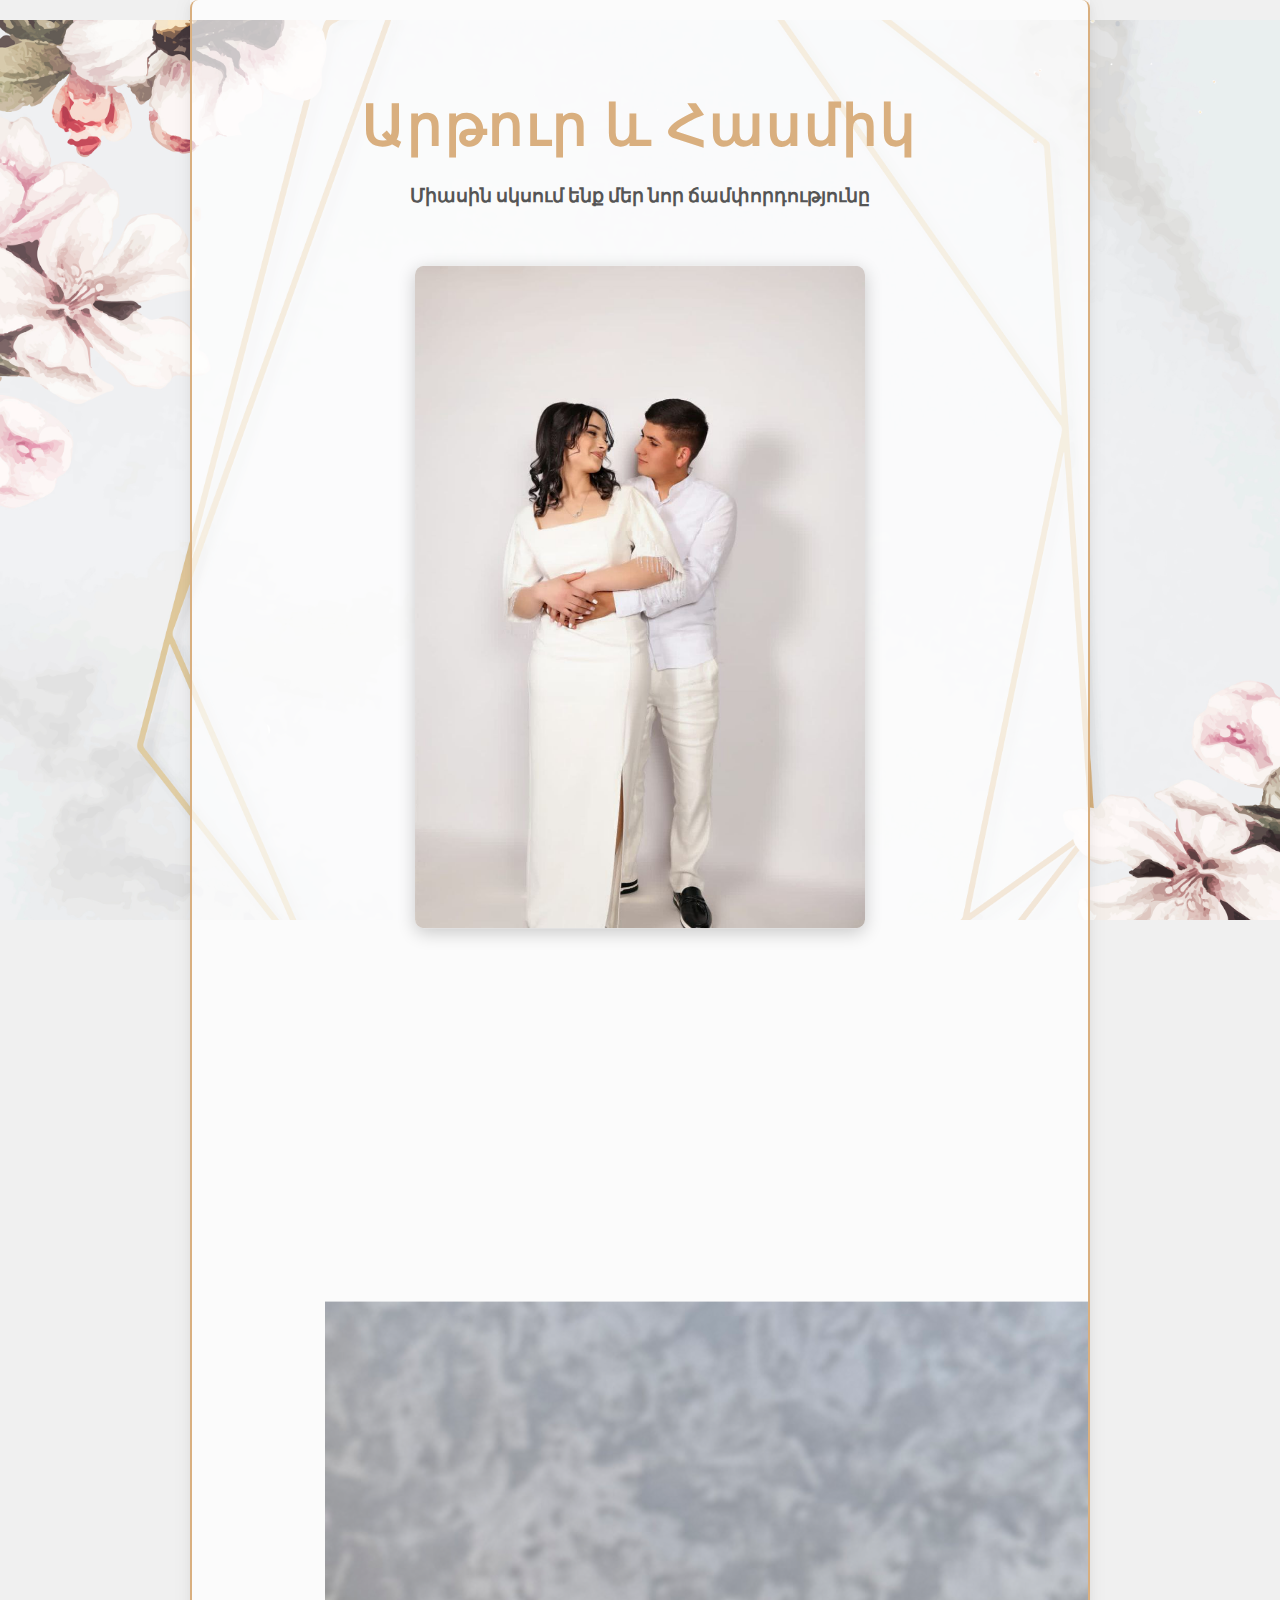
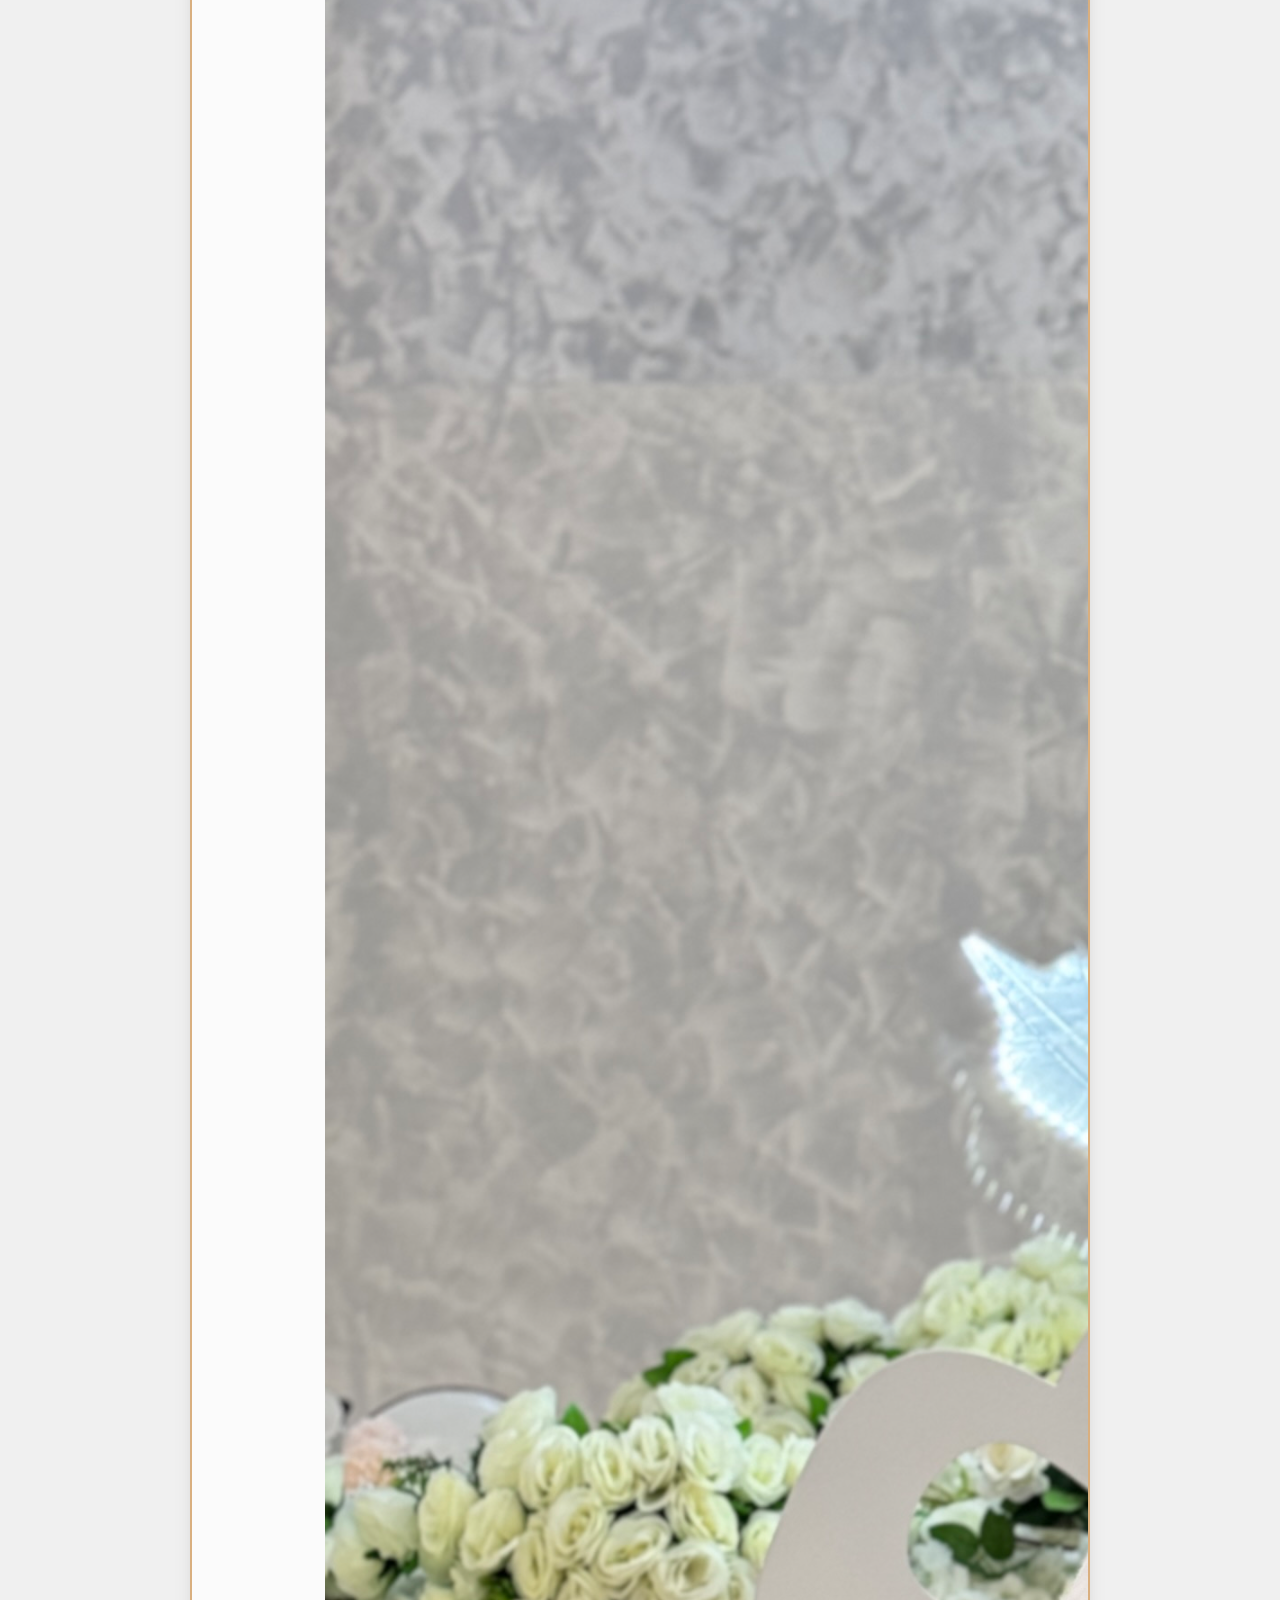
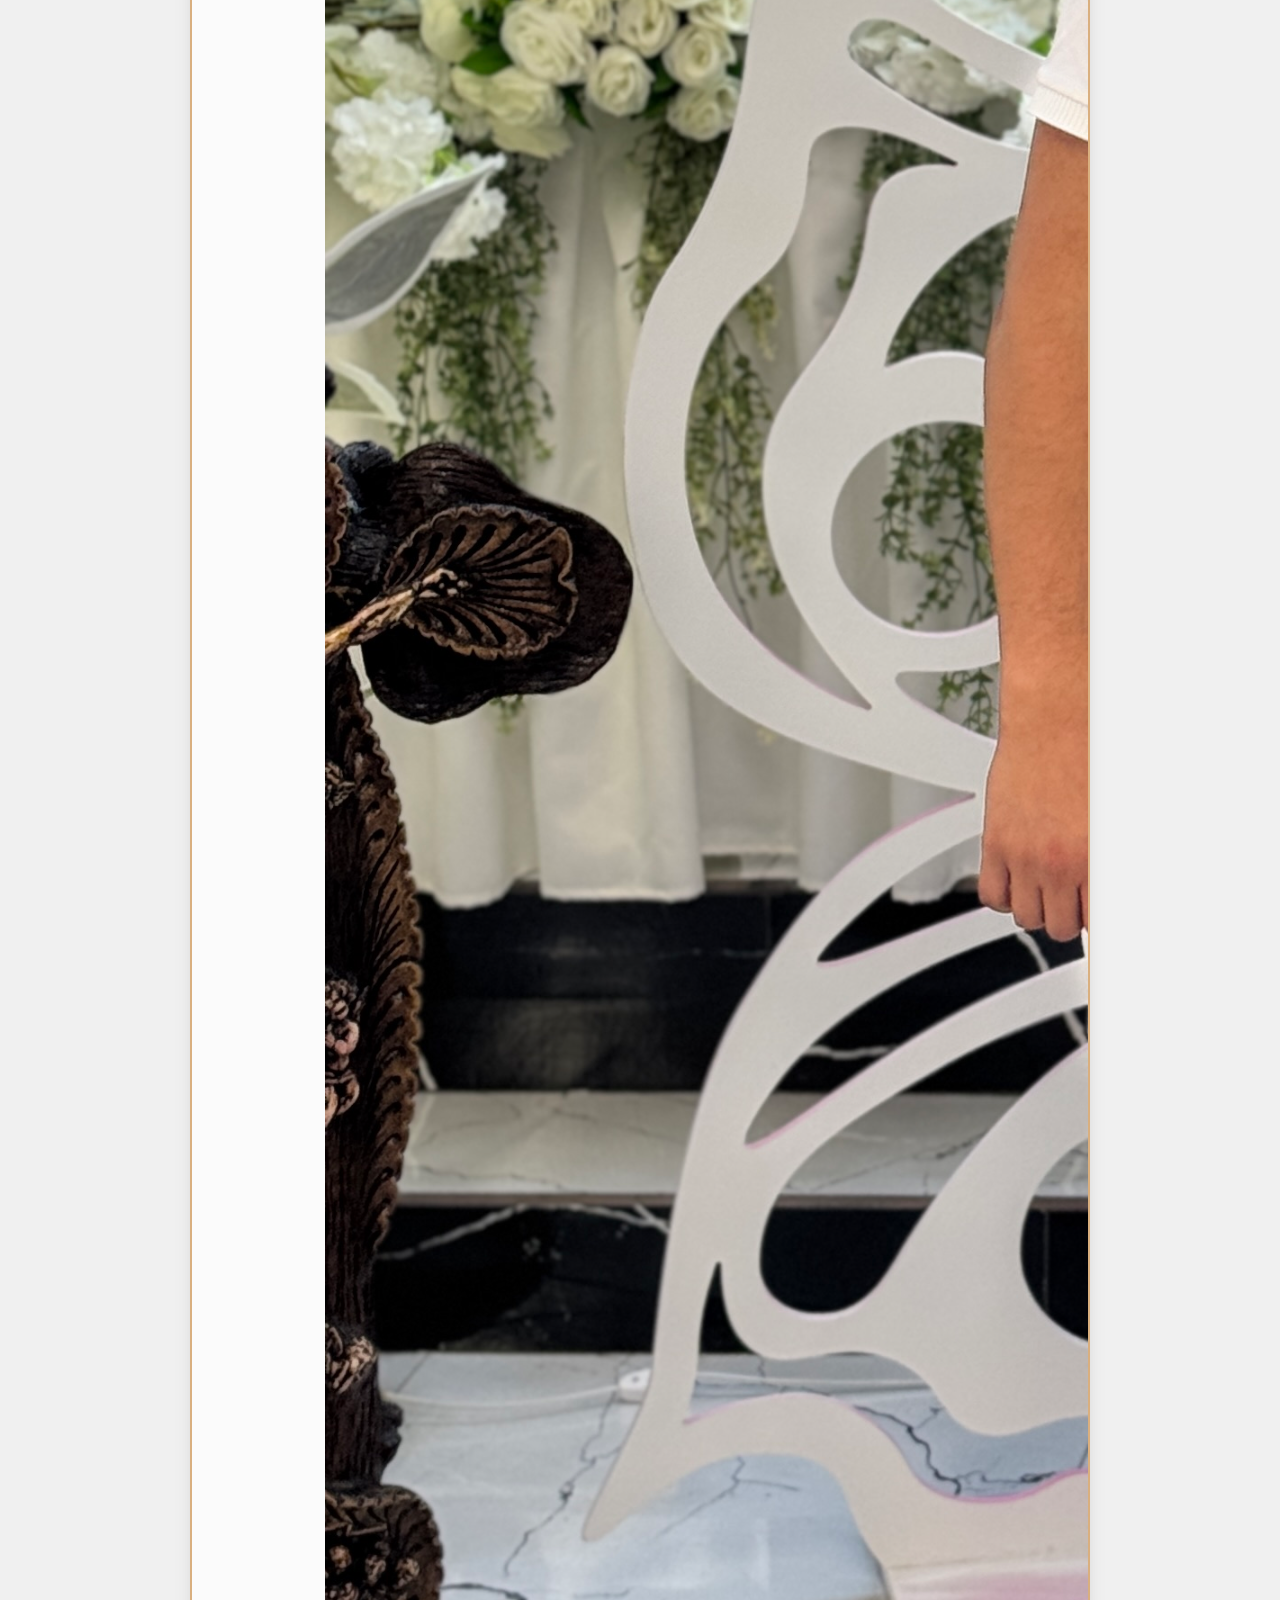
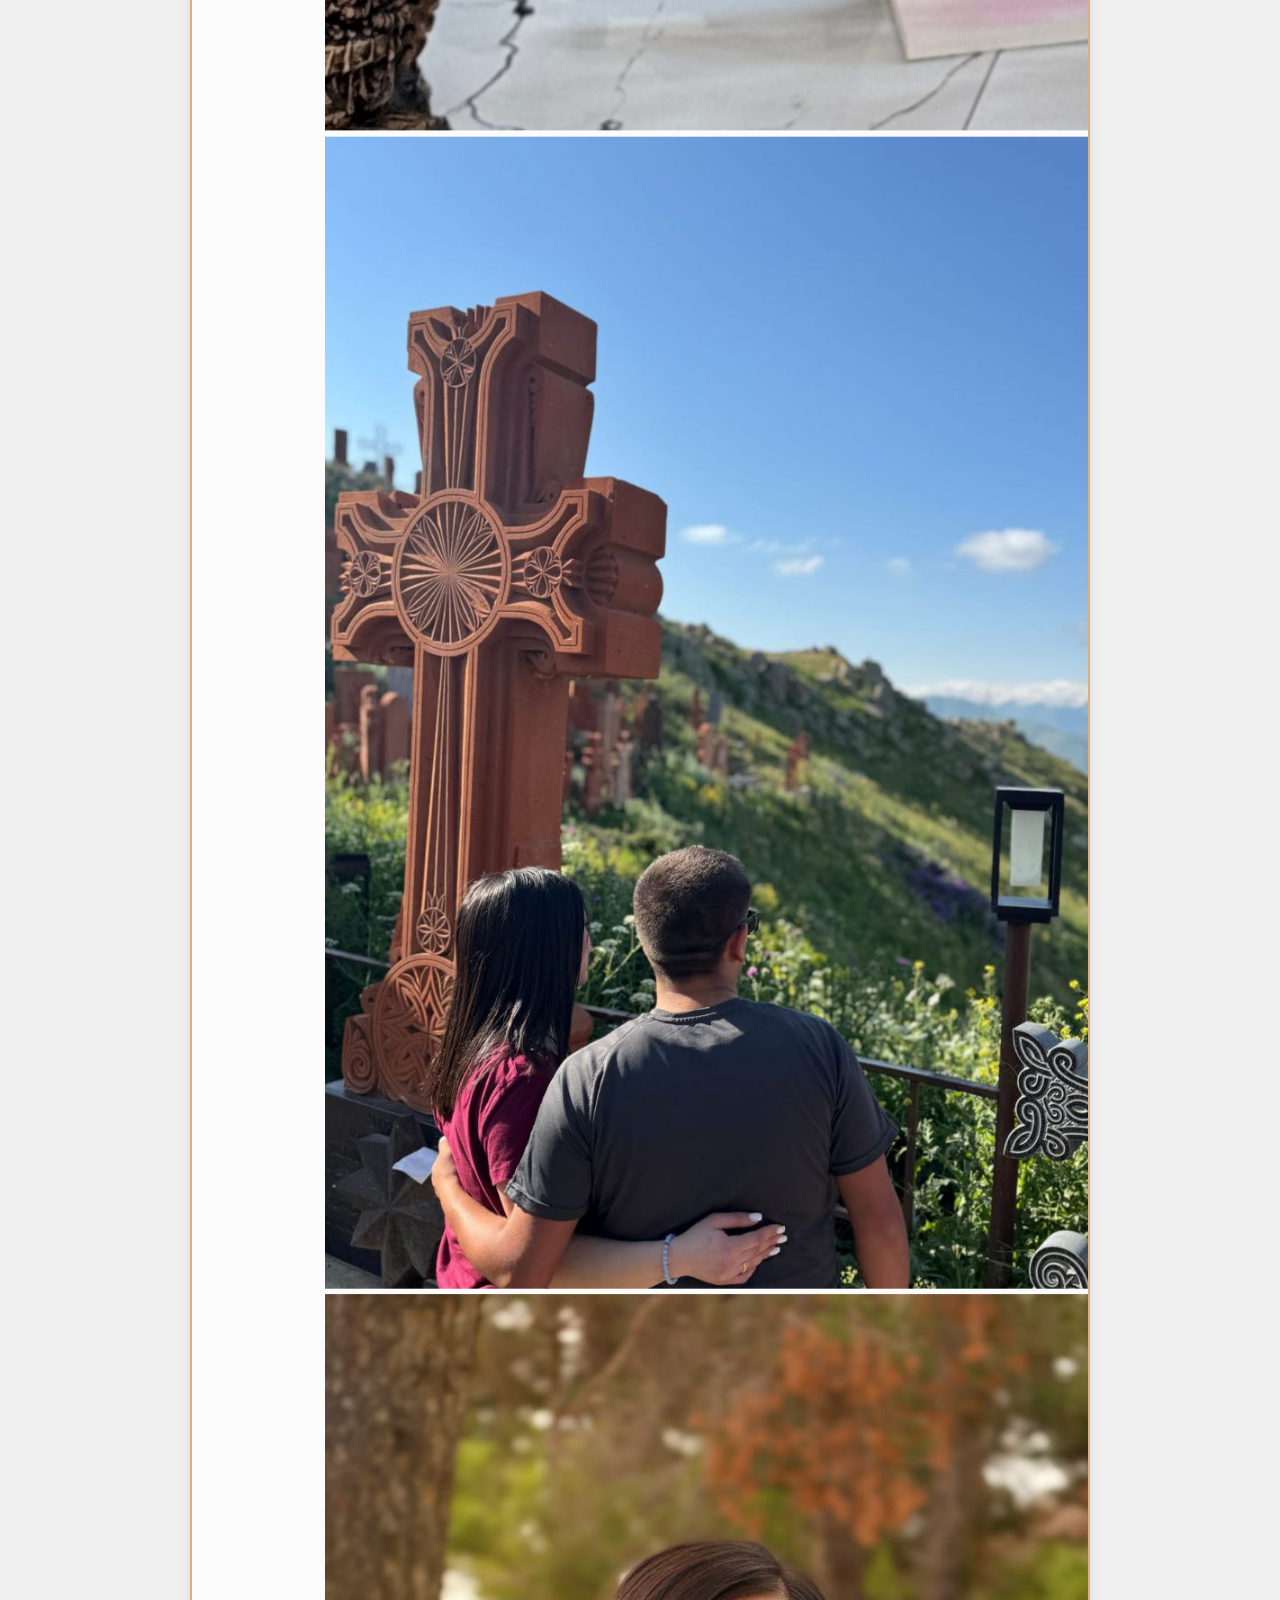
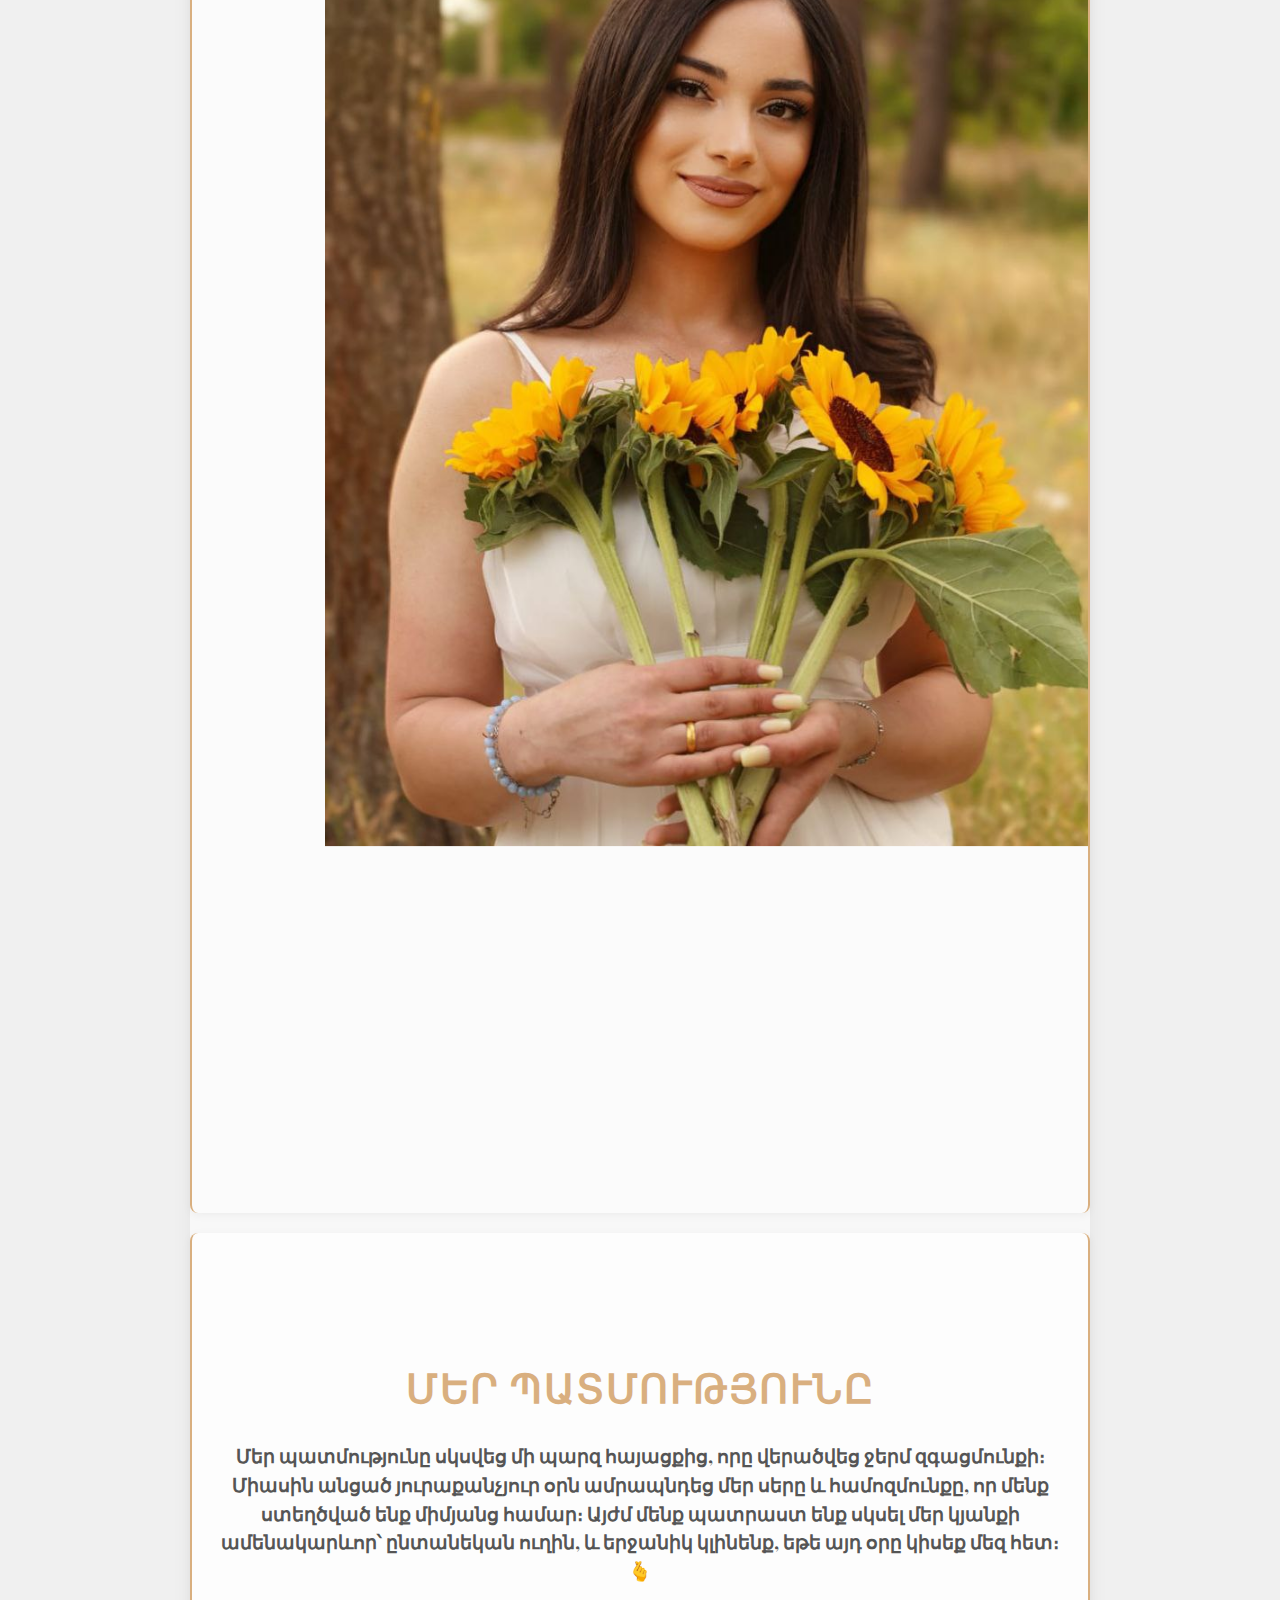
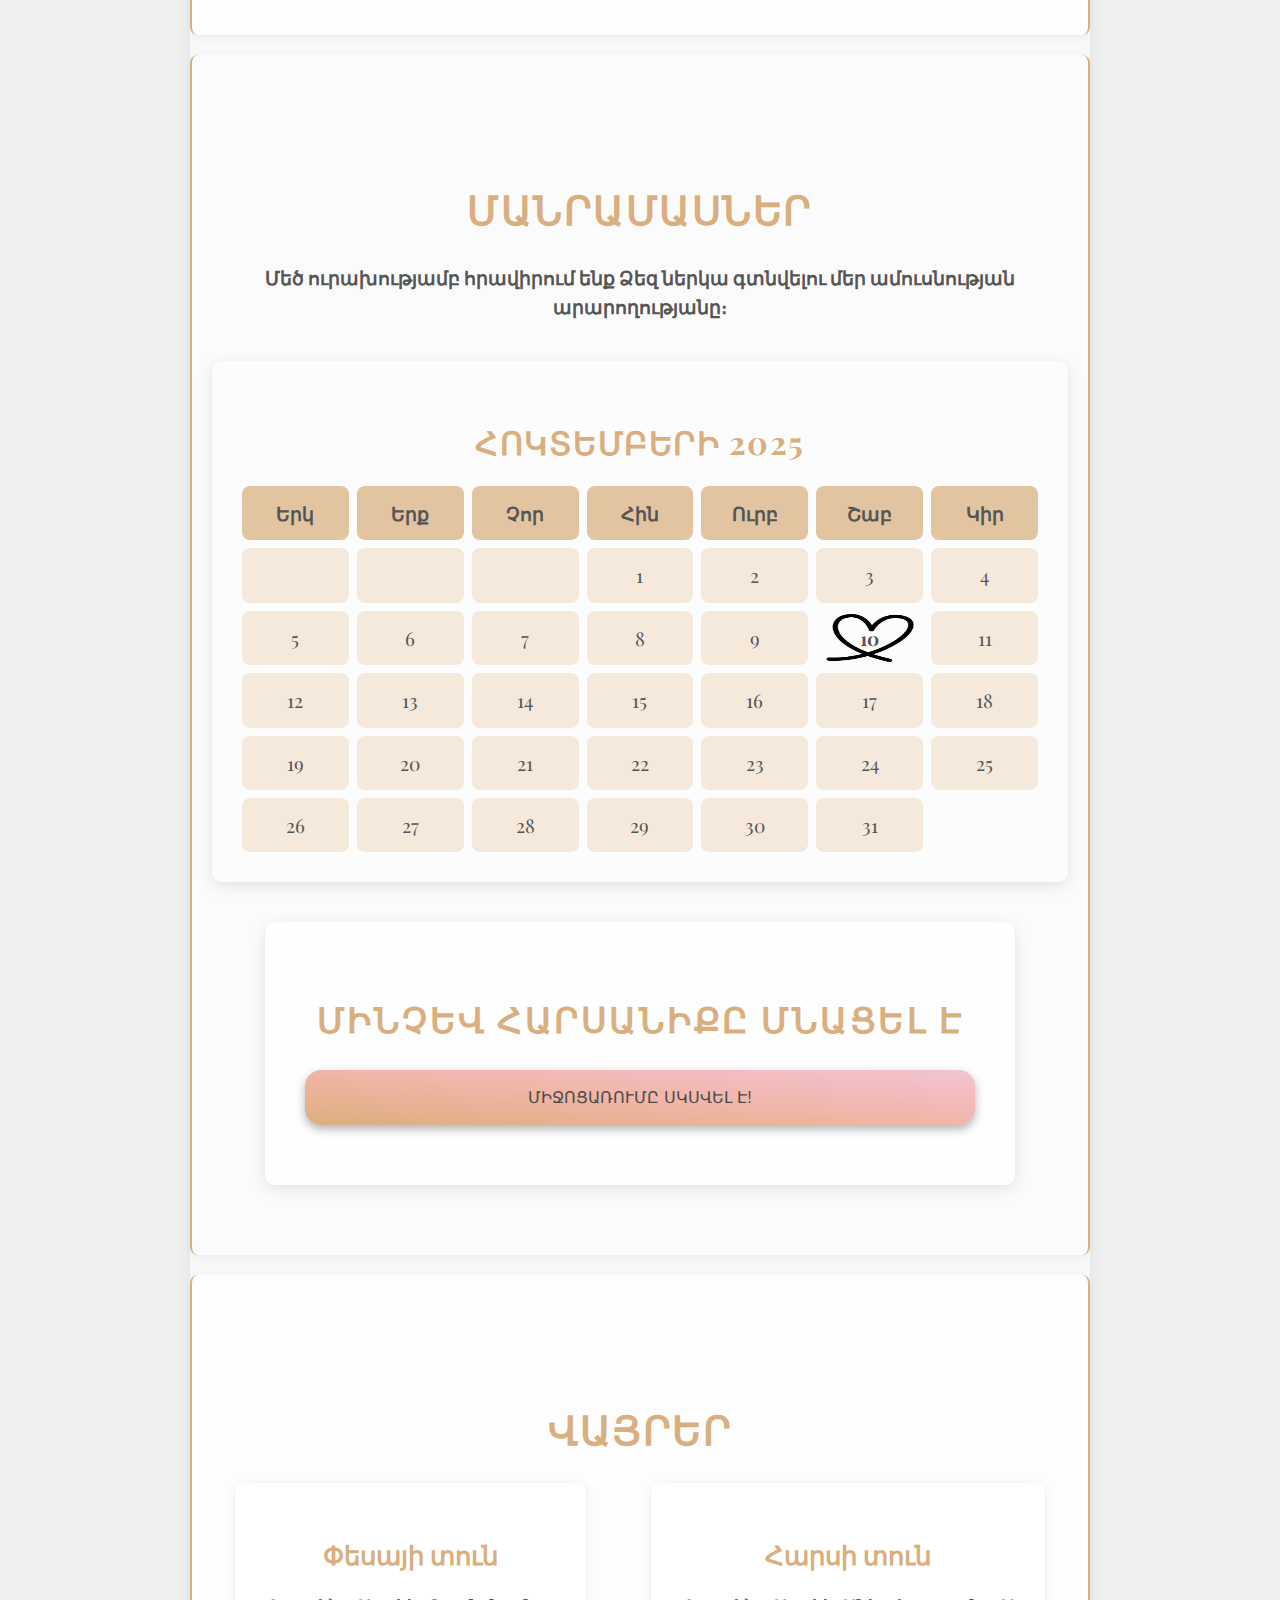
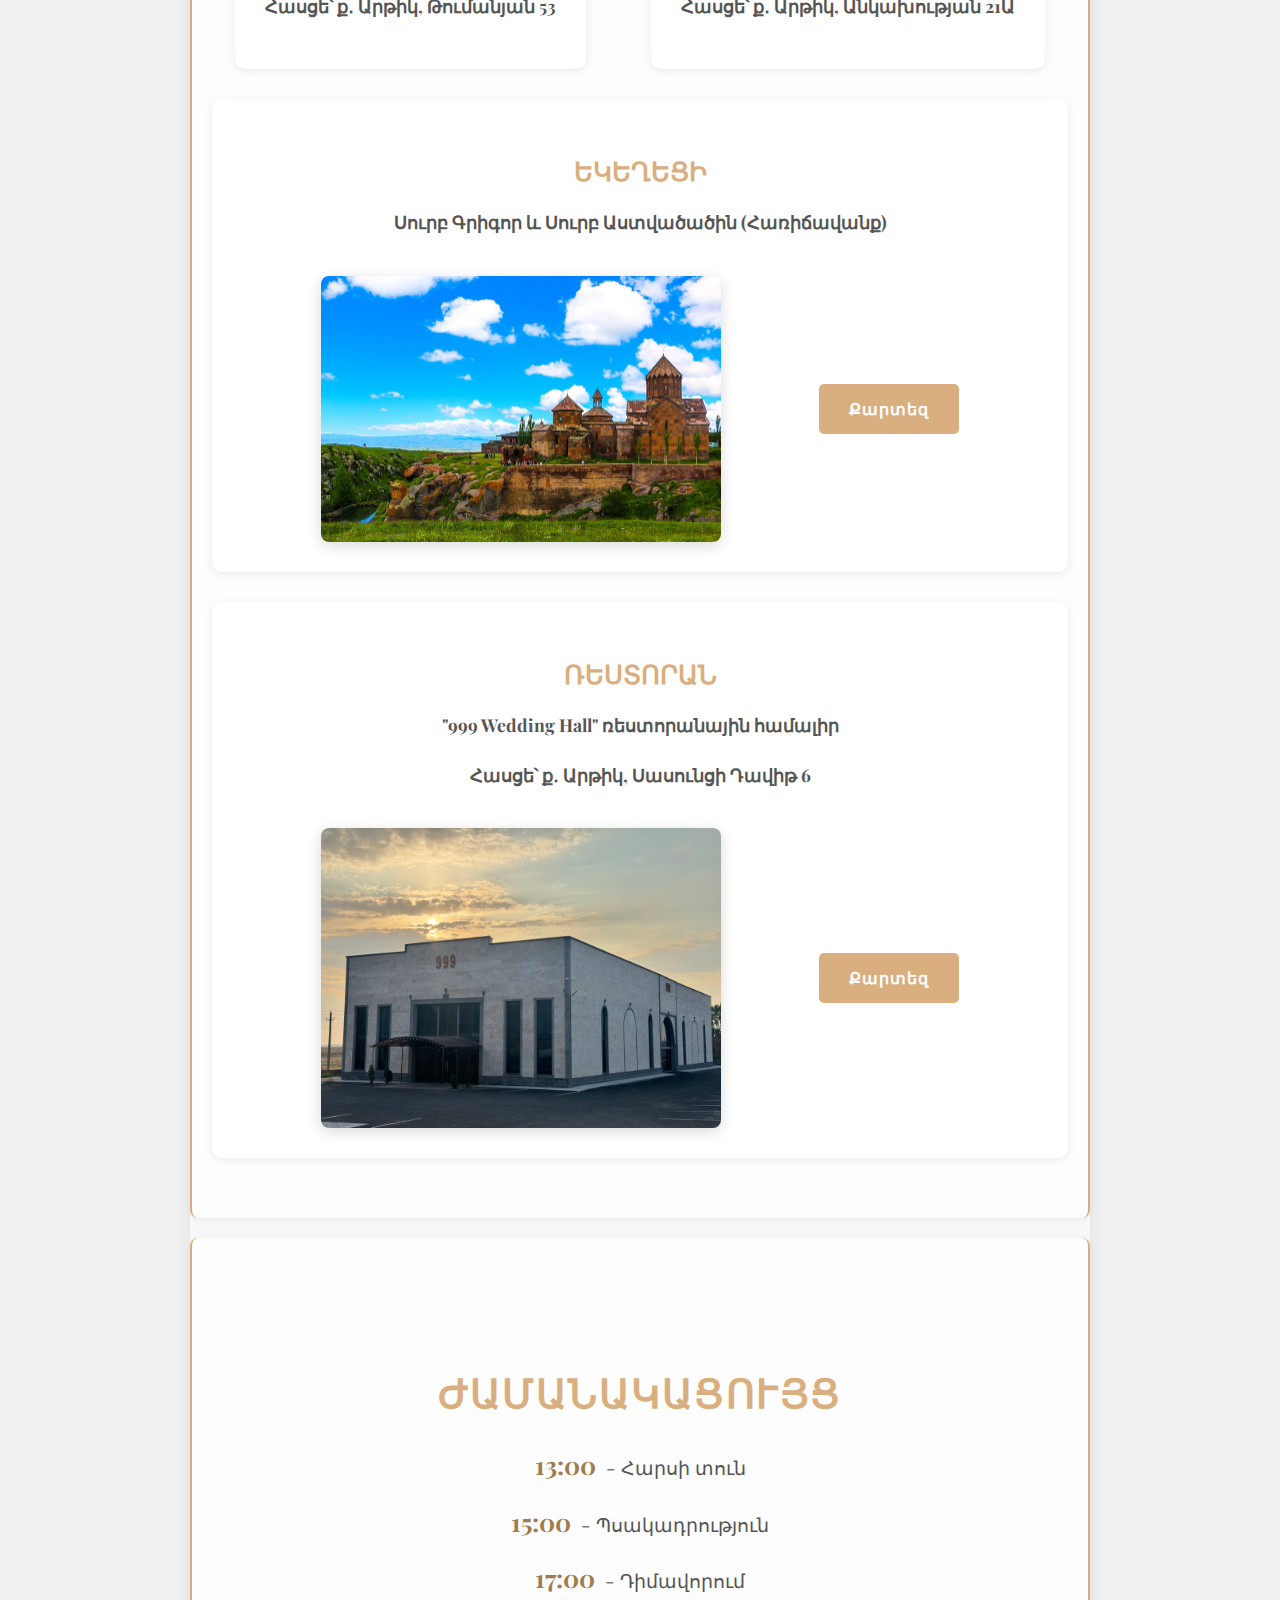
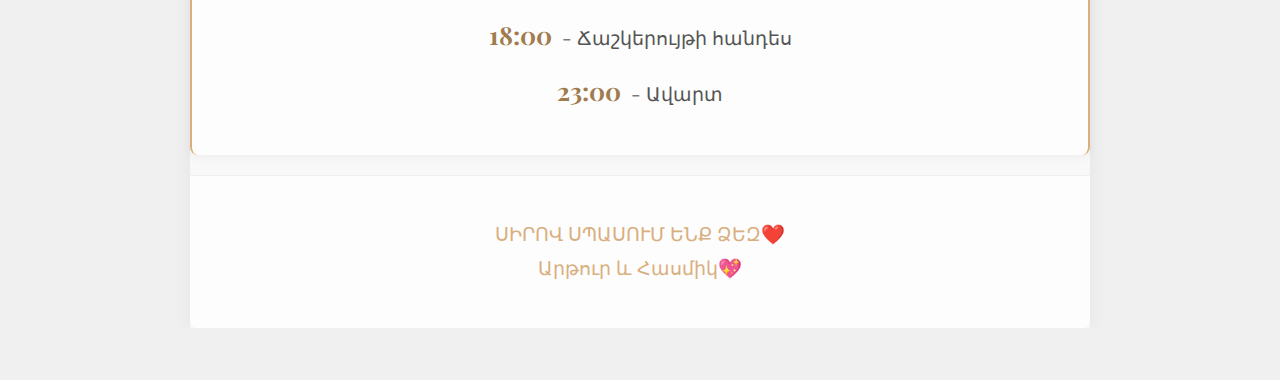
<file: index1.html>
<!DOCTYPE html>
<html lang="hy">
<head>
    <meta charset="UTF-8">
    <meta name="viewport" content="width=device-width, initial-scale=1.0">
    <title>Հարսանեկան Հրավիրատոմս - Արթուր և Հասմիկ</title>
    <link rel="stylesheet" href="./style.css">
    <link href="https://fonts.googleapis.com/css2?family=Playfair+Display:wght@400;700&display=swap" rel="stylesheet">
</head>
<body>
    <div class="container">
        <section id="hero" class="fade-in">
            <div class="hero-content">
                <h1 class="animate-text">Արթուր և Հասմիկ</h1>
                <h4 class="animate-text">Միասին սկսում ենք մեր նոր ճամփորդությունը</h4>
                <img src="images/photo_2025-07-30_23-40-53.jpg" alt="Հարս և Փեսա" class="hero-image animate-zoom">
            
                <div class="mini-images animate-zoom">
                    <img src="images/Nshandreq.JPG" alt="լուսանկար 1">
                    <img src="images/Surb_Hovhannes.jpg" alt="լուսանկար 2">
                    <img src="images/Haso_photo.jpg" alt="լուսանկար 3">
                </div>
            </div>
        </section>

        <section id="about_me" class="slide-up">
            <h2 class="animate-text">Մեր պատմությունը</h2>
            <h4 class="animate-text">Մեր պատմությունը սկսվեց մի պարզ հայացքից, որը վերածվեց ջերմ զգացմունքի։ Միասին անցած յուրաքանչյուր օրն ամրապնդեց մեր սերը և համոզմունքը, որ մենք ստեղծված ենք միմյանց համար։ Այժմ մենք պատրաստ ենք սկսել մեր կյանքի ամենակարևոր՝ ընտանեկան ուղին, և երջանիկ կլինենք, եթե այդ օրը կիսեք մեզ հետ։🫰</h4>
        </section>

        <section id="details" class="slide-up">
            <h2 class="animate-text">ՄԱՆՐԱՄԱՍՆԵՐ</h2>
            <h4 class="animate-text">Մեծ ուրախությամբ հրավիրում ենք Ձեզ ներկա գտնվելու մեր ամուսնության արարողությանը։</h4>

            <div class="calendar animate-fade-in-up">
                <h3>հոկտեմբերի 2025</h3>
                <div class="days">
                    <span>Երկ</span><span>Երք</span><span>Չոր</span><span>Հին</span><span>Ուրբ</span><span>Շաբ</span><span>Կիր</span>
                    <span></span><span></span><span></span><span>1</span><span>2</span><span>3</span><span>4</span>
                    <span>5</span><span>6</span><span>7</span><span>8</span><span>9</span>
                    <span class="highlight-date">10</span>
                    <span>11</span>
                    <span>12</span><span>13</span><span>14</span><span>15</span><span>16</span><span>17</span><span>18</span>
                    <span>19</span><span>20</span><span>21</span><span>22</span><span>23</span><span>24</span><span>25</span>
                    <span>26</span><span>27</span><span>28</span><span>29</span><span>30</span><span>31</span>
                </div>
            </div>

            <!-- <div class="countdown animate-fade-in-up">
                <h3>ՄԻՆՉԵՎ ՀԱՐՍԱՆԻՔԸ ՄՆԱՑԵԼ Է</h3>
                <div id="timer" class="timer-display">
                    <span id="days">00</span> օր
                    <span id="hours">00</span> ժամ
                    <span id="minutes">00</span> րոպե
                    <span id="seconds">00</span> վրկ
                </div>
            </div> -->
            <div class="countdown animate-fade-in-up">
                <h3>ՄԻՆՉԵՎ ՀԱՐՍԱՆԻՔԸ ՄՆԱՑԵԼ Է</h3>
                <div id="timer" class="timer-container">
                    <div class="time-box">
                    <div id="days" class="time-value">00</div>
                    <div class="time-label">Days</div>
                    </div>
                    <div class="time-box">
                    <div id="hours" class="time-value">00</div>
                    <div class="time-label">Hours</div>
                    </div>
                    <div class="time-box">
                    <div id="minutes" class="time-value">00</div>
                    <div class="time-label">Minutes</div>
                    </div>
                    <div class="time-box">
                    <div id="seconds" class="time-value">00</div>
                    <div class="time-label">Seconds</div>
                    </div>
                </div>
            </div>

        </section>

        <section id="locations" class="slide-up">
            <h2 class="animate-text">ՎԱՅՐԵՐ</h2>
            
            <div class="house">
                <div class="location-item animate-fade-in-up">
                    <h3>Փեսայի տուն</h3>
                    <h4>Հասցե՝ ք․ Արթիկ, Թումանյան 53</h4>
                </div>
                <div class="location-item animate-fade-in-up">
                    <h3>Հարսի տուն</h3>
                    <h4>Հասցե՝ ք․ Արթիկ, Անկախության 21Ա</h4>
                </div>
            </div>
            
            <div class="location-item animate-fade-in-up">
                <h3>ԵԿԵՂԵՑԻ</h3>
                <h4>Սուրբ Գրիգոր և Սուրբ Աստվածածին (Հառիճավանք)</h4>
                <div class="horizontion">
                    <img src="images/harichavank.jpg" alt="Եկեղեցի" class="location-image">
                    <a href="https://www.google.com/maps/place/%D5%B0%D5%A1%D5%BC%D5%AB%D5%B3%D5%A1%D5%BE%D5%A1%D5%B6%D6%84/data=!4m2!3m1!1s0x406a756d0c044a69:0x9b1dc7a53f3e2642?sa=X&ved=1t:155783&hl=ru&ictx=111" target="_blank" class="button">Քարտեզ</a>
                </div>
            </div>
            
            <div class="location-item animate-fade-in-up">
                <h3>ՌԵՍՏՈՐԱՆ</h3>
                <h4>"999 Wedding Hall" ռեստորանային համալիր</h4>
                <h4>Հասցե՝ ք․ Արթիկ, Սասունցի Դավիթ 6</h4>
                <div class="horizontion">
                    <img src="images/999_weddin_hall.JPG" alt="Ռեստորան" class="location-image">
                    <a href="https://www.google.com/maps/place/999+Wedding+Hall/@40.6275684,43.95294,661m/data=!3m1!1e3!4m6!3m5!1s0x406a0b00387fe091:0x8d8aa12eb3e33107!8m2!3d40.628171!4d43.9541309!16s%2Fg%2F11wqht_w_g?hl=ru&entry=ttu&g_ep=EgoyMDI1MDcyNy4wIKXMDSoASAFQAw%3D%3D" target="_blank" class="button">Քարտեզ</a>
                </div>
            </div>
        </section>

        <section id="timing" class="slide-up">
            <h2 class="animate-text">ԺԱՄԱՆԱԿԱՑՈՒՅՑ</h2>
            <div class="timing-list">
                <p class="animate-text"><span>13:00</span> - Հարսի տուն</p>
                <p class="animate-text"><span>15:00</span> - Պսակադրություն</p>
                <p class="animate-text"><span>17:00</span> - Դիմավորում</p>
                <p class="animate-text"><span>18:00</span> - Ճաշկերույթի հանդես</p>
                <p class="animate-text"><span>23:00</span> - Ավարտ</p>
            </div>
        </section>

        <!-- <section id="rsvp" class="slide-up">
            <h2 class="animate-text">RSVP</h2>
            <p class="animate-text">Խնդրում ենք հաստատել ձեր ներկայությունը մինչև հոկտեմբերի 2-ը:</p>
            
            <form action="https://formspree.io/f/mzzvvzwy" method="POST" class="animate-fade-in-up">
                <label for="name">Ձեր Անուն-Ազգանունը:</label>
                <input type="text" id="name" name="Անուն_Ազգանուն" required>

                <label for="guest_count">Ձեզ հետ եկող մարդկանց քանակը (ներառյալ Ձեզ):</label>
                <input type="number" id="guest_count" name="Մարդկանց_Քանակը" min="1" value="1" required>

                <div class="radio-group">
                    <label style="margin-bottom: 30px;">Կկարողանա՞ք ներկա գտնվել միջոցառմանը:</label><br>
                    <input type="radio" id="attend_yes" name="Ներկայություն" value="Այո, կգամ" required>
                    <label for="attend_yes">Այո, կգամ</label><br>
                    <input type="radio" id="attend_no" name="Ներկայություն" value="Ոչ, չեմ կարողանա գալ">
                    <label for="attend_no">Ոչ, չեմ կարողանա գալ</label>
                </div>

                <button type="submit" class="button">Ուղարկել</button>
            </form>
            <p class="success-message" style="display:none; color: white; margin-top: 20px;">Ձեր պատասխանն ուղարկված է, շնորհակալություն։</p>
        </section> -->

        <footer>
            <p>ՍԻՐՈՎ ՍՊԱՍՈՒՄ ԵՆՔ ՁԵԶ❤️</p>
            <p>Արթուր և Հասմիկ💖</p>
        </footer>
    </div>

    <script src="script.js"></script>
</body>
</html>
</file>
<file: style.css>
body {
    font-family: 'Playfair Display', serif;
    margin: 0;
    padding: 0;
    box-sizing: border-box;
    background-color: #f0f0f0;
    color: #333;
    line-height: 1.6;
    overflow-x: hidden;
    background-image: url('images/background.jpg');
    background-size: cover;
    background-attachment: fixed;
    background-position: center center;
}

#particles-js { 
    position: absolute; 
    width: 100%; 
    height: 100%; 
    z-index: -1; 
}

.container { 
    max-width: 900px; 
    margin: 0 auto; 
    padding: 0; 
    box-shadow: 0 0 20px rgba(0, 0, 0, 0.05); 
    background-color: rgba(255, 255, 255, 0.5); 
    min-height: 100vh; 
}

section { 
    padding: 60px 20px; 
    text-align: center; 
    background-color: rgba(255, 255, 255, 0.4); 
    margin-bottom: 20px; 
    border-radius: 8px; 
    border-left: 2px solid #d9af7f; 
    border-right: 2px solid #d9af7f; 
    box-shadow: 0 2px 10px rgba(0,0,0,0.05); 
}

#hero { 
    padding: 80px 20px; 
    background-color: rgba(255, 255, 255, 0.4); 
    min-height: 600px; 
    display: flex; 
    flex-direction: column; 
    justify-content: center; 
    align-items: center; 
    position: relative; 
    overflow: hidden; 
}

.hero-content { 
    max-width: 700px; 
    z-index: 1; 
    width: 100%; 
}

.hero-image { 
    width: 100%; 
    max-width: 500px; 
    height: auto; 
    border-radius: 10px; 
    box-shadow: 0 5px 20px rgba(0, 0, 0, 0.2); 
    margin-top: 30px; 
}

.story-section { 
    margin-top: 60px; 
    width: 100%; 
}

.photo-slideshow-container { 
    position: relative; 
    max-width: 500px; 
    width: 90%;
    margin: 20px auto 0; 
    overflow: hidden; 
    border-radius: 10px; 
    box-shadow: 0 5px 20px rgba(0,0,0,0.2); 
    aspect-ratio: 2 / 3; 
    background-color: transparent; 
    border: none; 
}

.photo-slide { 
    display: none; 
    position: absolute; 
    width: 100%; 
    height: 100%; 
}

.photo-slide img { 
    width: 100%; 
    height: 100%; 
    object-fit: cover; 
}

.fade {
    animation-name: fade;
    animation-duration: 1.5s;
}

.no-animation {
    animation: none;
}

@keyframes fade {
    from { opacity: .4; }
    to { opacity: 1; }
}

.thumbnail-container { 
    text-align: center; 
    margin-top: 15px; 
    display: flex;
    flex-wrap: wrap;
    justify-content: center;
    gap: 8px;
}

.thumbnail-dot { 
    cursor: pointer; 
    height: 80px; 
    width: 80px; 
    border-radius: 50%; 
    transition: transform 0.3s ease, border-color 0.3s ease; 
    border: 3px solid transparent; 
    object-fit: cover; 
    opacity: 0.7; 
    flex-shrink: 0;
}

.thumbnail-dot.active, .thumbnail-dot:hover { 
    border-color: #d9af7f; 
    transform: scale(1.1); 
    opacity: 1; 
}

.animate-on-scroll { 
    opacity: 0; 
    transition: opacity 0.8s ease-out, transform 0.6s ease-out; 
}

.animate-text, .animate-fade-in-up { 
    transform: translateY(30px); 
}

.animate-zoom { 
    transform: scale(0.9); 
}

.animate-on-scroll.active { 
    opacity: 1; 
    transform: none; 
}

h1 { 
    font-family: 'Playfair Display', serif; 
    font-size: 3.5em; 
    color: #d9af7f; 
    margin-bottom: 10px; 
    letter-spacing: 2px; 
    line-height: 1.2;
}

h2 { 
    font-family: 'Playfair Display', serif; 
    font-size: 2.5em; 
    color: #d9af7f; 
    margin-top: 40px; 
    margin-bottom: 30px; 
    text-transform: uppercase; 
    letter-spacing: 1.5px; 
    line-height: 1.2;
}

h3 { 
    font-family: 'Playfair Display', serif; 
    font-size: 1.8em; 
    color: #d9af7f; 
    margin-bottom: 15px; 
    line-height: 1.2;
}

h4 { 
    font-family: 'Playfair Display', serif; 
    font-size: 1.2em; 
    color: #555; 
    margin-bottom: 20px; 
    line-height: 1.5; 
}

p { 
    color: #555; 
    font-family: Arial, sans-serif; 
    font-size: 1em; 
    line-height: 1.5;
}

#about_me { 
    background-color: rgba(255, 255, 255, 0.65); 
}

.button { 
    display: inline-flex;
    align-items: center;
    justify-content: center;
    padding: 12px 30px; 
    background-color: #d9af7f; 
    color: white; 
    text-decoration: none; 
    border-radius: 5px; 
    font-weight: bold; 
    transition: background-color 0.3s ease, transform 0.2s ease; 
    margin-top: 20px; 
    font-family: 'Playfair Display', serif; 
    letter-spacing: 1px; 
    border: none; 
    min-height: 44px;
    box-sizing: border-box;
}

.button:hover { 
    background-color: #96682f; 
    transform: translateY(-2px); 
}

.calendar { 
    margin: 40px auto; 
    padding: 30px; 
    background-color: rgba(255, 255, 255, 0.4); 
    border-radius: 10px; 
    box-shadow: 0 4px 15px rgba(0, 0, 0, 0.1); 
    max-width: 100%; 
    box-sizing: border-box; 
}

.calendar h3 { 
    font-size: 2em; 
    color: #d9af7f; 
    margin-bottom: 25px; 
    text-transform: uppercase; 
    letter-spacing: 1.5px; 
}

.calendar .days { 
    display: grid; 
    grid-template-columns: repeat(7, 1fr); 
    gap: 8px; 
    margin-top: 15px; 
    font-size: 1em; 
}

.calendar .days span { 
    padding: 12px 5px; 
    border-radius: 8px; 
    background-color: #F5E9DC; 
    white-space: nowrap; 
    position: relative; 
    display: flex; 
    justify-content: center; 
    align-items: center; 
    min-width: 40px; 
    min-height: 40px; 
    box-sizing: border-box; 
    color: #555; 
    font-size: 19px; 
    font-weight: normal; 
    transition: background-color 0.3s ease; 
}

.calendar .days span:nth-child(-n+7) { 
    font-weight: bold; 
    background-color: #d9af7fba; 
    color: #555; 
}

.calendar .days .highlight-date { 
    background-color: rgba(255, 255, 255, 0.01); 
    color: #555; 
    font-weight: bold; 
    position: relative; 
    z-index: 1; 
    text-shadow: 0px 0px 4px rgba(255, 255, 255, 0.8); 
}

.calendar .days .highlight-date::before { 
    content: ''; 
    position: absolute; 
    width: 155%; 
    height: 190%; 
    z-index: -1; 
    background-image: url("images/heart_icon.png"); 
    background-size: 100% 100%; 
    background-repeat: no-repeat; 
    background-position: center center; 
    animation: heartBeatImage 1s infinite alternate; 
}

@keyframes heartBeatImage { 
    0% { transform: scale(1); } 
    50% { transform: scale(1.15); } 
    100% { transform: scale(1); } 
}

.countdown { 
    text-align: center; 
    margin: 40px auto; 
    padding: 40px; 
    background-color: rgba(255, 255, 255, 0.65); 
    border-radius: 10px; 
    box-shadow: 0 4px 15px rgba(0, 0, 0, 0.1); 
    max-width: 750px; 
    box-sizing: border-box; 
}

.countdown h3 { 
    font-family: 'Playfair Display', serif; 
    font-size: 2.2em; 
    color: #d9af7f; 
    margin-bottom: 30px; 
    text-transform: uppercase; 
    letter-spacing: 2.5px; 
}

.timer-container { 
    display: flex; 
    justify-content: space-around; 
    background-image: linear-gradient(to right top, #d9af7f, #e8b193, #f0b6a8, #f3bcbe, #f1c5d0); 
    padding: 15px 25px; 
    border-radius: 16px; 
    color: #4d4949; 
    font-family: sans-serif; 
    box-shadow: 0 4px 10px rgba(0,0,0,0.3); 
    margin: 20px auto; 
    flex-wrap: wrap;
    gap: 15px;
}

.time-box { 
    text-align: center; 
    min-width: 70px;
}

.time-value { 
    font-size: 32px; 
    font-weight: bold; 
}

.time-label { 
    font-size: 14px; 
    color: #4d4949; 
    margin-top: 4px; 
}

#locations { 
    background-color: rgba(255, 255, 255, 0.65); 
}

.location-item { 
    background-color: #ffffff; 
    padding: 30px; 
    border-radius: 10px; 
    box-shadow: 0 2px 10px rgba(0, 0, 0, 0.08); 
    margin-bottom: 30px; 
    text-align: center; 
}

.location-item h3 { 
    font-size: 1.6em; 
    color: #d9af7f; 
    margin-bottom: 15px; 
}

.location-item h4 { 
    font-size: 1.1em; 
    color: #555; 
    margin-bottom: 20px; 
}

.location-image { 
    width: 100%; 
    max-width: 400px; 
    height: auto; 
    border-radius: 8px; 
    margin-top: 20px; 
    box-shadow: 0 4px 15px rgba(0, 0, 0, 0.15); 
}

.horizontion { 
    display: flex; 
    justify-content: space-evenly; 
    align-items: center; 
    flex-wrap: wrap;
    gap: 20px;
}

#timing { 
    background-color: rgba(255, 255, 255, 0.65); 
}

.timing-list p { 
    font-family: 'Playfair Display', serif; 
    font-size: 1.2em; 
    color: #555; 
    margin-bottom: 15px; 
    display: flex; 
    justify-content: center; 
    align-items: baseline; 
    flex-wrap: wrap;
}

.timing-list p span { 
    font-weight: bold; 
    color: #a07b4d; 
    font-size: 1.3em; 
    margin-right: 10px; 
}

.house { 
    display: flex; 
    justify-content: space-around; 
    flex-wrap: wrap;
    gap: 20px;
}

footer { 
    text-align: center; 
    padding: 40px 20px; 
    background-color: rgba(255, 255, 255, 0.7); 
    color: #d9af7f; 
    font-family: 'Playfair Display', serif; 
    font-size: 1.2em; 
    border-top: 1px solid rgba(0, 0, 0, 0.05); 
    border-radius: 0 0 8px 8px; 
    margin-top: 20px; 
}

footer p { 
    margin: 5px 0; 
    color: #d9af7f; 
}

#hearts-container { 
    position: fixed; 
    top: 0; 
    left: 0; 
    width: 100%; 
    height: 100%; 
    pointer-events: none; 
    z-index: 9999; 
}

.heart { 
    position: absolute; 
    width: 20px; 
    height: 20px; 
    background-color: red; 
    transform: rotate(-45deg); 
    animation: fall 5s linear forwards; 
}

.heart::before, .heart::after { 
    content: ''; 
    position: absolute; 
    width: 20px; 
    height: 20px; 
    background-color: red; 
    border-radius: 50%; 
}

.heart::before { 
    top: -10px; 
    left: 0; 
}

.heart::after { 
    top: 0; 
    left: 10px; 
}

@keyframes fall { 
    to { 
        transform: translateY(100vh) rotate(-45deg); 
        opacity: 0; 
    } 
}

#hearts-btn { 
    position: fixed; 
    bottom: 20px; 
    right: 20px; 
    z-index: 1000; 
    width: 50px;
    height: 50px;
    border-radius: 50%;
    padding: 0;
    display: flex;
    align-items: center;
    justify-content: center;
    font-size: 1.5em;
}

/* Tablet and medium devices */
@media (max-width: 1024px) {
    .container {
        max-width: 95%;
        margin: 0 auto;
    }
    
    h1 {
        font-size: 3em;
    }
    
    .photo-slideshow-container {
        max-width: 80%;
    }
}

/* Mobile landscape/small tablet */
@media (max-width: 768px) {
    .container {
        padding: 0;
        max-width: 100%;
        box-shadow: none;
    }
    
    section {
        padding: 40px 15px;
        margin-bottom: 15px;
        border-radius: 0;
        box-shadow: none;
    }
    
    h1 {
        font-size: 2.8em;
    }
    
    h2 {
        font-size: 2em;
    }
    
    h3 {
        font-size: 1.5em;
    }
    
    h4 {
        font-size: 1em;
    }
    
    .house {
        flex-direction: column;
        gap: 20px;
    }
    
    .horizontion {
        flex-direction: column;
        gap: 15px;
    }
    
    .photo-slideshow-container {
        max-width: 90%;
        aspect-ratio: 3/4;
    }
    
    .thumbnail-dot {
        width: 60px;
        height: 60px;
    }
    
    .button {
        padding: 10px 25px;
        font-size: 0.9em;
    }
    
    .calendar {
        padding: 20px;
        margin: 20px auto;
    }
    
    .calendar .days {
        font-size: 0.9em;
        gap: 5px;
    }
    
    .calendar .days span {
        padding: 8px 3px;
        min-width: 35px;
        min-height: 35px;
    }
    
    .countdown {
        padding: 25px;
        margin: 20px auto;
    }
    
    .countdown h3 {
        font-size: 1.8em;
    }
    
    .location-item {
        padding: 20px;
    }
    
    .timing-list p {
        /* flex-direction: row; */
        text-align: center;
    }
    
    .timing-list p span {
        margin-right: 0;
        margin-bottom: 5px;
    }
    
    footer {
        padding: 30px 15px;
        font-size: 1em;
    }
    
    #hearts-btn {
        bottom: 15px;
        right: 15px;
        width: 45px;
        height: 45px;
    }
}

/* Mobile portrait */
@media (max-width: 480px) {
    h1 {
        font-size: 2.2em;
    }
    
    h2 {
        font-size: 1.8em;
    }
    
    h3 {
        font-size: 1.3em;
    }
    
    .hero-image {
        margin-top: 20px;
        width: 90%;
    }
    
    .photo-slideshow-container {
        aspect-ratio: 1/1;
    }
    
    .thumbnail-dot {
        width: 50px;
        height: 50px;
        margin: 0 2px;
    }

    .calendar .days {
        font-size: 0.8em;
        gap: 3px;
    }
    
    .calendar .days span {
        padding: 6px 2px;
        min-width: 30px;
        min-height: 30px;
        font-size: 16px;
    }
    
    .countdown {
        padding: 20px 15px;
    }
    
    .countdown h3 {
        font-size: 1.5em;
    }
    
    .time-value {
        font-size: 28px;
    }
    
    .time-box {
        min-width: 60px;
    }
    
    .location-image {
        max-width: 90%;
    }
    
    #hearts-btn {
        bottom: 10px;
        right: 10px;
        width: 40px;
        height: 40px;
        font-size: 1.2em;
    }
}

/* For very small devices */
@media (max-width: 320px) {
    h1 {
        font-size: 1.8em;
    }
    
    .thumbnail-dot {
        width: 40px;
        height: 40px;
    }
    
    .calendar .days {
        gap: 2px;
    }
    
    .calendar .days span {
        padding: 5px 1px;
        font-size: 12px;
        min-width: 25px;
        min-height: 25px;
    }
    
    .time-value {
        font-size: 24px;
    }
    
    .time-box {
        min-width: 50px;
    }
}

/* Reduce motion for accessibility */
@media (prefers-reduced-motion: reduce) {
    * {
        animation-duration: 0.01ms !important;
        animation-iteration-count: 1 !important;
        transition-duration: 0.01ms !important;
    }
}

/* Landscape orientation for mobile */
@media screen and (orientation: landscape) and (max-height: 500px) {
    section {
        padding: 20px 0;
    }
    
    .container {
        padding: 10px;
    }
    
    h1 {
        font-size: 1.8em;
    }
    
    h2 {
        font-size: 1.4em;
    }
    
    .photo-slideshow-container {
        max-width: 50%;
    }
    
    .thumbnail-container {
        margin-top: 10px;
    }
    
    .thumbnail-dot {
        width: 40px;
        height: 40px;
    }
}
</file>
